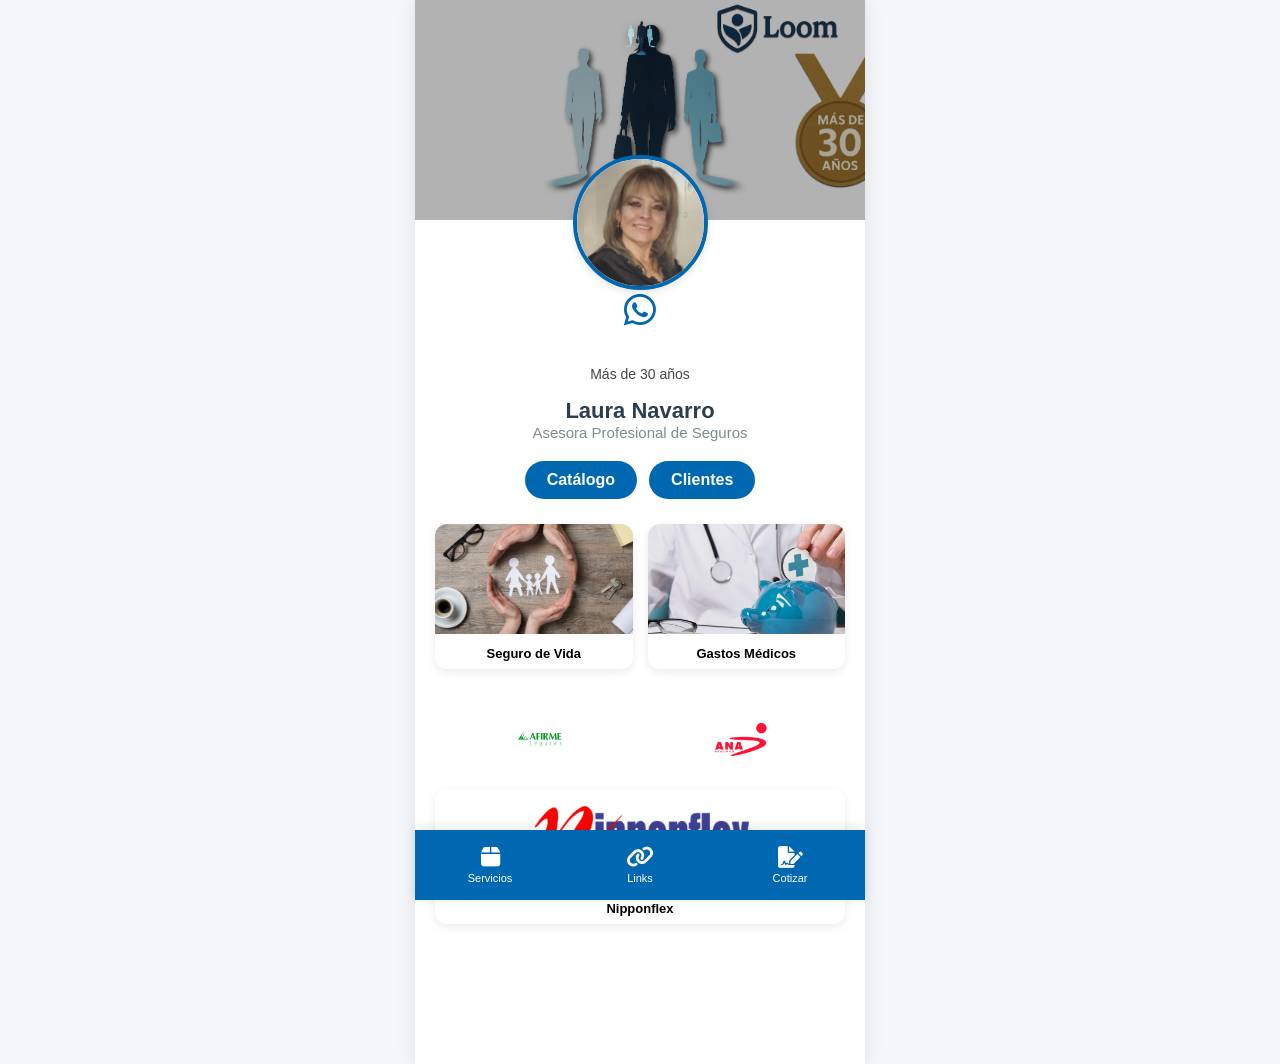
<file: INDEX.HTML>
<!DOCTYPE html>
<html lang="es">
<head>
    <meta charset="UTF-8">
    <meta name="viewport" content="width=device-width, initial-scale=1.0">
    <title>Perfil Profesional -</title>
    <link rel="stylesheet" href="https://cdnjs.cloudflare.com/ajax/libs/font-awesome/6.0.0/css/all.min.css">
    
    <style>
        /* --- RESET Y ESTILOS GLOBALES --- */
        * {
            margin: 0;
            padding: 0;
            box-sizing: border-box;
            font-family: 'Segoe UI', Tahoma, Geneva, Verdana, sans-serif;
        }

        body {
            background-color: #f5f7fa;
            display: flex;
            justify-content: center;
            min-height: 100vh;
        }

        /* --- Splash Screen --- */
        #splash {
            position: fixed;
            top: 0;
            left: 0;
            width: 100%;
            height: 100vh;
            background: white;
            display: flex;
            align-items: center;
            justify-content: center;
            z-index: 9999;
        }

        #splash img {
            width: 280px;
            animation: zoom 1.7s ease-in-out forwards;
        }

        @keyframes zoom {
            0% { transform: scale(0.4); opacity: 0; }
            50% { transform: scale(1.1); opacity: 1; }
            100% { transform: scale(1); opacity: 0; visibility: hidden; }
        }

        /* --- CONTENEDOR PRINCIPAL --- */
        .container {
            width: 100%;
            max-width: 450px;
            background-color: white;
            position: relative;
            padding-bottom: 90px;
            box-shadow: 0 0 20px rgba(0,0,0,0.1);
            display: flex;
            flex-direction: column;
            overflow-x: hidden;
        }

        /* --- CABECERA DINÁMICA CON ANIMACIÓN --- */
        .header-cover {
            height: 220px;
            background-size: cover;
            background-position: center;
            transition: background-image 1.2s ease-in-out; 
            padding: 15px;
            position: relative;
            display: flex;
            justify-content: center;
        }

        .top-logo img {
            height: 40px;
            filter: drop-shadow(0 2px 4px rgba(0,0,0,0.3));
        }

        /* --- SECCIÓN DE PERFIL --- */
        .profile-section {
            text-align: center;
            margin-top: -65px;
            padding: 0 20px;
            z-index: 2;
        }

        .profile-img-container {
            width: 135px;
            height: 135px;
            margin: 0 auto;
            border-radius: 50%;
            border: 4px solid #0067b1;
            background: white;
            overflow: hidden;
            box-shadow: 0 3px 8px rgba(0,0,0,0.1);
            display: flex;
            align-items: center;
            justify-content: center;
        }

        .profile-img-container img {
            width: 100%;
            height: 100%;
            object-fit: cover;
            object-position: top center; 
        }

        .stats-below {
            display: flex;
            justify-content: center;
            gap: 40px;
            margin: 15px 0;
        }

        .stat-box {
            font-size: 14px;
            color: #444;
            line-height: 1.3;
        }

        .name {
            font-size: 22px;
            font-weight: 700;
            color: #2c3e50;
        }

        .role {
            font-size: 15px;
            color: #7f8c8d;
            margin-bottom: 20px;
        }

        /* --- BOTONES Y REDES --- */
        .action-row {
            display: flex;
            justify-content: center;
            gap: 12px;
            margin-bottom: 25px;
        }

        .action-button {
            padding: 10px 22px;
            background-color: #0067b1;
            color: white;
            border: none;
            border-radius: 25px;
            font-weight: 600;
            cursor: pointer;
            transition: background 0.2s;
        }

        .action-button:hover {
            background-color: #1c8bd4;
        }
        
        .social-bar {
            display: flex;
            justify-content: center;
            gap: 15px;
            font-size: 36px;
            margin-bottom: 10px;
        }

        .social-bar a { color: #0067b1; text-decoration: none; transition: color 0.2s; }
        .social-bar a:hover { color: #0b80ce; }

        /* --- Sección de Aseguradoras --- */
        .aseguradoras-section {
            background-color: #ffffff;
            padding: 10px 0; 
            text-align: center;
            width: 100%;
            overflow: hidden; 
        }

        .slider-client {
            width: 90%; 
            max-width: 1200px; 
            margin: 0 auto;
            overflow: hidden;
            position: relative;
        }

        .slider {
            display: flex;
            width: max-content; 
            gap: 30px; 
            animation: scroll 20s infinite linear;
        }

        .slider img {
            width: 170px; 
            height: 80px;  
            object-fit: contain;
            flex-shrink: 0; 
            transition: filter 0.3s, transform 0.3s;
        }

        .slider img:hover {
            transform: scale(1.1);
        }

        @keyframes scroll {
            0% { transform: translateX(0); }
            100% { transform: translateX(-2940px); }
        }

        /* --- PRODUCTOS --- */
        .section-content { 
            padding: 0 20px; 
            margin-bottom: 30px; 
        }

        .grid-container {
            display: grid;
            grid-template-columns: repeat(2, 1fr);
            gap: 15px;
            margin-bottom: 20px; 
        }

        .card {
            background: white;
            border-radius: 12px;
            overflow: hidden;
            box-shadow: 0 3px 10px rgba(0,0,0,0.08);
            text-align: center;
            text-decoration: none; 
            color: inherit;
            transition: transform 0.2s;
        }

        .card:hover { transform: translateY(-3px); }

        .card img { 
            width: 100%; 
            height: 110px; 
            object-fit: cover; 
        }

        .card-mini img {
            width: 80%;
            height: 100px; 
            object-fit: contain; 
            padding: 15px; 
        }

        .card p { 
            padding: 8px; 
            font-size: 13px; 
            font-weight: 600; 
        }

        /* --- MENÚ INFERIOR --- */
        .bottom-nav {
            position: fixed;
            bottom: 0;
            width: 100%;
            max-width: 450px;
            height: 70px; 
            background-color: #0067b1;
            display: flex; 
            flex-direction: row; 
            justify-content: space-around; 
            align-items: center;
            z-index: 1000;
            box-shadow: 0 -2px 10px rgba(0,0,0,0.1);
        }

        .bottom-nav a {
            text-decoration: none;
            color: #ffffff; 
            display: flex;
            flex-direction: column; 
            align-items: center;
            flex: 1; 
        }

        .nav-item { 
            font-size: 11px; 
            text-align: center; 
            font-weight: 500;
        }

        .nav-item i { 
            font-size: 22px; 
            margin-bottom: 4px; 
        }

        .center-circle {
            width: 60px;
            height: 60px;
            background: white;
            border: 4px solid #0067b1;
            border-radius: 50%;
            margin-top: -40px;
            display: flex;
            justify-content: center;
            align-items: center;
            color: #0067b1;
            font-size: 25px;
            box-shadow: 0 4px 10px rgba(0,0,0,0.2);
        }
    </style>
</head>
<body>

    <div id="splash">
        <img src="logo.png" alt="Logo">
    </div>

    <div class="container">
        
        <header class="header-cover" id="dynamic-bg">
            <div class="top-logo">
                <img src="logo.png">
            </div>
        </header>

        <section class="profile-section">
            <div class="profile-img-container">
                <img src="perfil.jpeg" alt="">
            </div>
            <div class="social-bar">
                <a href="https://wa.me/528117991418" target="_blank">
                    <i class="fab fa-whatsapp"></i>
                </a>
            </div>
            <div class="stats-below">
                <div class="stat-box"><strong></strong><br>Más de 30 años</div>
            </div>

            <h1 class="name">Laura Navarro</h1>
            <p class="role">Asesora Profesional de Seguros</p>

            <div class="action-row">
                <a href="productos.html" class="action-button" style="text-decoration: none; text-align: center;">Catálogo</a>
                <a href="clientes.html" class="action-button" style="text-decoration: none; text-align: center;">Clientes</a>
            </div>
        </section>
    
        <main class="section-content">
            <div class="grid-container">
                <div class="card"><img src="seguro de vida.webp"><p>Seguro de Vida</p></div>
                <div class="card"><img src="gastos medicos.jpg"><p>Gastos Médicos</p></div>
            </div>
            
            <div class="aseguradoras-section">
                <div class="slider-client">
                    <div class="slider">
                        <img src="AFIRME.png" alt="Afirme">
                        <img src="ANA_SEGUROS.png" alt="ANA Seguros">
                        <img src="AXA_SEGUROS.png" alt="AXA">
                        <img src="ASSIT_CARD.png" alt="Assist Card">
                        <img src="BX+.png" alt="BX+">
                        <img src="SEGUROS_BANORTE.png" alt="Seguros Banorte">
                        <img src="CHUBB.png" alt="Chubb">
                        <img src="GNP.png" alt="GNP Seguros">
                        <img src="MAPFRE.png" alt="Mapfre">
                        <img src="METLIFE.png" alt="Metlife">
                        <img src="QUALITAS.png" alt="Quálitas">
                        <img src="SEGUROS_MONTERREY.png" alt="Seguros Monterrey">
                        <img src="SURA.png" alt="Sura">
                        <img src="ZURICH.png" alt="Zurich">
                        <img src="AFIRME.png" alt="Afirme">
                        <img src="ANA_SEGUROS.png" alt="ANA Seguros">
                        <img src="AXA_SEGUROS.png" alt="AXA">
                        <img src="ASSIT_CARD.png" alt="Assist Card">
                        <img src="BX+.png" alt="BX+">
                        <img src="SEGUROS_BANORTE.png" alt="Seguros Banorte">
                        <img src="CHUBB.png" alt="Chubb">
                        <img src="GNP.png" alt="GNP Seguros">
                        <img src="MAPFRE.png" alt="Mapfre">
                        <img src="METLIFE.png" alt="Metlife">
                        <img src="QUALITAS.png" alt="Quálitas">
                        <img src="SEGUROS_MONTERREY.png" alt="Seguros Monterrey">
                        <img src="SURA.png" alt="Sura">
                        <img src="ZURICH.png" alt="Zurich">
                    </div>
                </div>
            </div>
            <div class="grid-container">
                <a href="https://www.nipponflex.com" target="_blank" class="card card-mini" style="grid-column: span 2;">
                    <img src="nipponflex logo.png" alt="Nipponflex">
                    <p>Nipponflex</p>
                </a>
            </div>
        </main>

        <div class="bottom-nav">
            <a href="productos.html">
                <div class="nav-item">
                    <i class="fas fa-box"></i> <p>Servicios</p>
                </div>
            </a>
            <a href="links.html">
                <div class="nav-item">
                    <i class="fas fa-link"></i>
                    <p>Links</p>
                </div>
            </a>
            <!-- Botón cambiado -->
            <a href="cotizar.html">
                <div class="nav-item">
                    <i class="fas fa-file-signature"></i>
                    <p>Cotizar</p>
                </div>
            </a>
        </div>
    </div>

    <script>
        setTimeout(() => {
            document.getElementById('splash').style.display = 'none';
        }, 1800);

        const imagenes = [
            'https://images.unsplash.com/photo-1556761175-b413da4baf72?q=80&w=800',
            'FONDO PAGINA LOOM.png',
            'https://images.unsplash.com/photo-1521737604893-d14cc237f11d?q=80&w=800'
        ];
        
        let index = 0;
        const bg = document.getElementById('dynamic-bg');

        function rotateBackground() {
            index = (index + 1) % imagenes.length;
            bg.style.backgroundImage = `linear-gradient(rgba(0,0,0,0.3), rgba(0,0,0,0.3)), url('${imagenes[index]}')`;
        }

        rotateBackground();
        setInterval(rotateBackground, 3000); 
    </script>
</body>
</html>
</file>
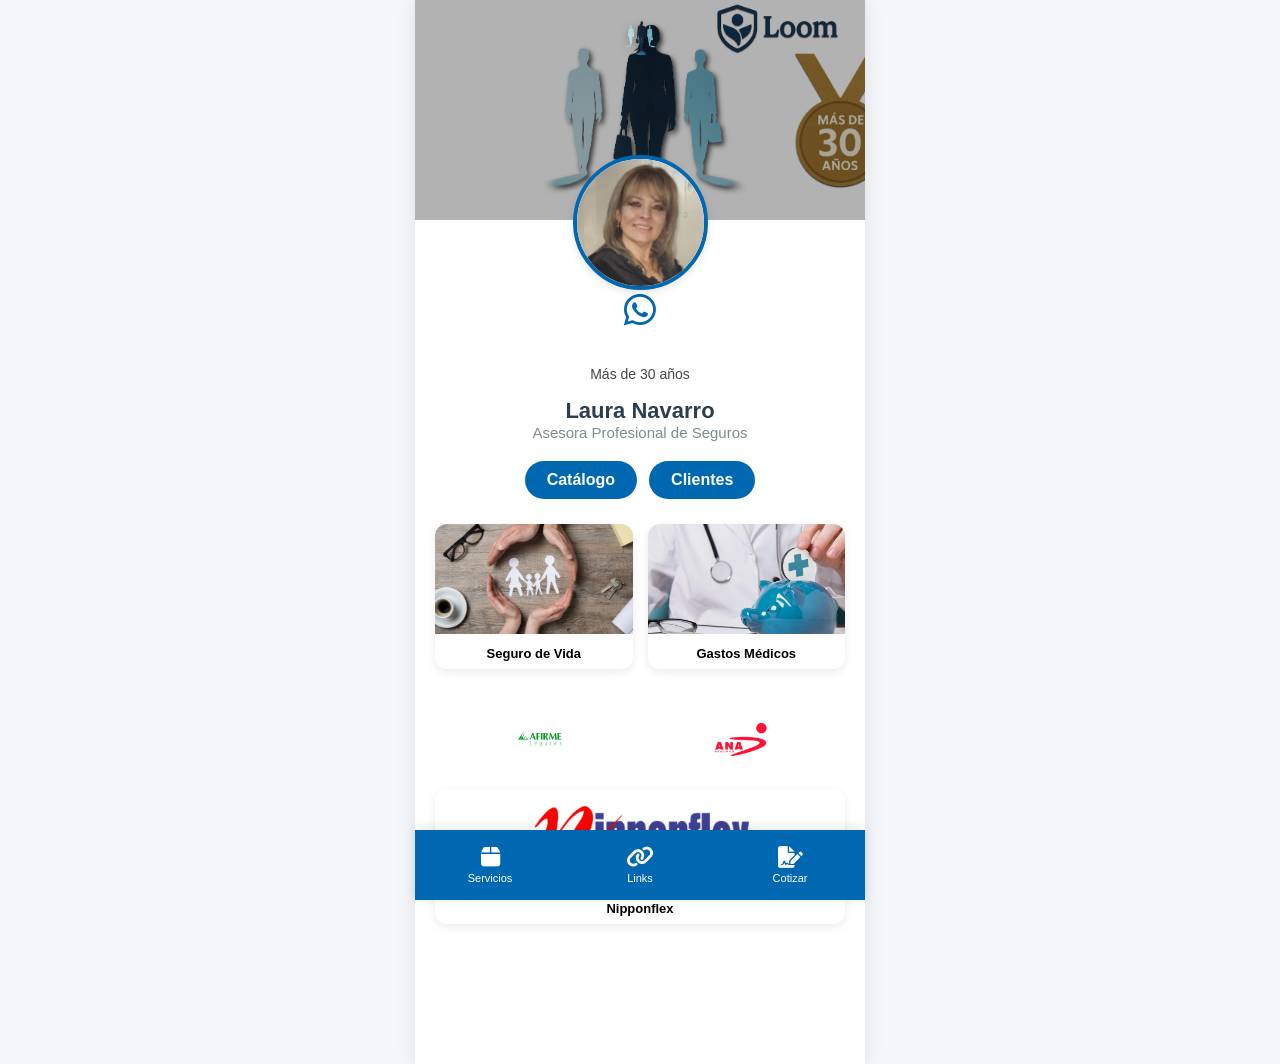
<file: index.html>
<!DOCTYPE html>
<html lang="es">
<head>
    <meta charset="UTF-8">
    <meta name="viewport" content="width=device-width, initial-scale=1.0">
    <title>Perfil Profesional -</title>
    <link rel="stylesheet" href="https://cdnjs.cloudflare.com/ajax/libs/font-awesome/6.0.0/css/all.min.css">
    
    <style>
        /* --- RESET Y ESTILOS GLOBALES --- */
        * {
            margin: 0;
            padding: 0;
            box-sizing: border-box;
            font-family: 'Segoe UI', Tahoma, Geneva, Verdana, sans-serif;
        }

        body {
            background-color: #f5f7fa;
            display: flex;
            justify-content: center;
            min-height: 100vh;
        }

        /* --- Splash Screen --- */
        #splash {
            position: fixed;
            top: 0;
            left: 0;
            width: 100%;
            height: 100vh;
            background: white;
            display: flex;
            align-items: center;
            justify-content: center;
            z-index: 9999;
        }

        #splash img {
            width: 280px;
            animation: zoom 1.7s ease-in-out forwards;
        }

        @keyframes zoom {
            0% { transform: scale(0.4); opacity: 0; }
            50% { transform: scale(1.1); opacity: 1; }
            100% { transform: scale(1); opacity: 0; visibility: hidden; }
        }

        /* --- CONTENEDOR PRINCIPAL --- */
        .container {
            width: 100%;
            max-width: 450px;
            background-color: white;
            position: relative;
            padding-bottom: 90px;
            box-shadow: 0 0 20px rgba(0,0,0,0.1);
            display: flex;
            flex-direction: column;
            overflow-x: hidden;
        }

        /* --- CABECERA DINÁMICA CON ANIMACIÓN --- */
        .header-cover {
            height: 220px;
            background-size: cover;
            background-position: center;
            transition: background-image 1.2s ease-in-out; 
            padding: 15px;
            position: relative;
            display: flex;
            justify-content: center;
        }

        .top-logo img {
            height: 40px;
            filter: drop-shadow(0 2px 4px rgba(0,0,0,0.3));
        }

        /* --- SECCIÓN DE PERFIL --- */
        .profile-section {
            text-align: center;
            margin-top: -65px;
            padding: 0 20px;
            z-index: 2;
        }

        .profile-img-container {
            width: 135px;
            height: 135px;
            margin: 0 auto;
            border-radius: 50%;
            border: 4px solid #0067b1;
            background: white;
            overflow: hidden;
            box-shadow: 0 3px 8px rgba(0,0,0,0.1);
            display: flex;
            align-items: center;
            justify-content: center;
        }

        .profile-img-container img {
            width: 100%;
            height: 100%;
            object-fit: cover;
            object-position: top center; 
        }

        .stats-below {
            display: flex;
            justify-content: center;
            gap: 40px;
            margin: 15px 0;
        }

        .stat-box {
            font-size: 14px;
            color: #444;
            line-height: 1.3;
        }

        .name {
            font-size: 22px;
            font-weight: 700;
            color: #2c3e50;
        }

        .role {
            font-size: 15px;
            color: #7f8c8d;
            margin-bottom: 20px;
        }

        /* --- BOTONES Y REDES --- */
        .action-row {
            display: flex;
            justify-content: center;
            gap: 12px;
            margin-bottom: 25px;
        }

        .action-button {
            padding: 10px 22px;
            background-color: #0067b1;
            color: white;
            border: none;
            border-radius: 25px;
            font-weight: 600;
            cursor: pointer;
            transition: background 0.2s;
        }

        .action-button:hover {
            background-color: #1c8bd4;
        }
        
        .social-bar {
            display: flex;
            justify-content: center;
            gap: 15px;
            font-size: 36px;
            margin-bottom: 10px;
        }

        .social-bar a { color: #0067b1; text-decoration: none; transition: color 0.2s; }
        .social-bar a:hover { color: #0b80ce; }

        /* --- Sección de Aseguradoras --- */
        .aseguradoras-section {
            background-color: #ffffff;
            padding: 10px 0; 
            text-align: center;
            width: 100%;
            overflow: hidden; 
        }

        .slider-client {
            width: 90%; 
            max-width: 1200px; 
            margin: 0 auto;
            overflow: hidden;
            position: relative;
        }

        .slider {
            display: flex;
            width: max-content; 
            gap: 30px; 
            animation: scroll 20s infinite linear;
        }

        .slider img {
            width: 170px; 
            height: 80px;  
            object-fit: contain;
            flex-shrink: 0; 
            transition: filter 0.3s, transform 0.3s;
        }

        .slider img:hover {
            transform: scale(1.1);
        }

        @keyframes scroll {
            0% { transform: translateX(0); }
            100% { transform: translateX(-2940px); }
        }

        /* --- PRODUCTOS --- */
        .section-content { 
            padding: 0 20px; 
            margin-bottom: 30px; 
        }

        .grid-container {
            display: grid;
            grid-template-columns: repeat(2, 1fr);
            gap: 15px;
            margin-bottom: 20px; 
        }

        .card {
            background: white;
            border-radius: 12px;
            overflow: hidden;
            box-shadow: 0 3px 10px rgba(0,0,0,0.08);
            text-align: center;
            text-decoration: none; 
            color: inherit;
            transition: transform 0.2s;
        }

        .card:hover { transform: translateY(-3px); }

        .card img { 
            width: 100%; 
            height: 110px; 
            object-fit: cover; 
        }

        .card-mini img {
            width: 80%;
            height: 100px; 
            object-fit: contain; 
            padding: 15px; 
        }

        .card p { 
            padding: 8px; 
            font-size: 13px; 
            font-weight: 600; 
        }

        /* --- MENÚ INFERIOR --- */
        .bottom-nav {
            position: fixed;
            bottom: 0;
            width: 100%;
            max-width: 450px;
            height: 70px; 
            background-color: #0067b1;
            display: flex; 
            flex-direction: row; 
            justify-content: space-around; 
            align-items: center;
            z-index: 1000;
            box-shadow: 0 -2px 10px rgba(0,0,0,0.1);
        }

        .bottom-nav a {
            text-decoration: none;
            color: #ffffff; 
            display: flex;
            flex-direction: column; 
            align-items: center;
            flex: 1; 
        }

        .nav-item { 
            font-size: 11px; 
            text-align: center; 
            font-weight: 500;
        }

        .nav-item i { 
            font-size: 22px; 
            margin-bottom: 4px; 
        }

        .center-circle {
            width: 60px;
            height: 60px;
            background: white;
            border: 4px solid #0067b1;
            border-radius: 50%;
            margin-top: -40px;
            display: flex;
            justify-content: center;
            align-items: center;
            color: #0067b1;
            font-size: 25px;
            box-shadow: 0 4px 10px rgba(0,0,0,0.2);
        }
    </style>
</head>
<body>

    <div id="splash">
        <img src="logo.png" alt="Logo">
    </div>

    <div class="container">
        
        <header class="header-cover" id="dynamic-bg">
            <div class="top-logo">
                <img src="logo.png">
            </div>
        </header>

        <section class="profile-section">
            <div class="profile-img-container">
                <img src="perfil.jpeg" alt="">
            </div>
            <div class="social-bar">
                <a href="https://wa.me/528117991418" target="_blank">
                    <i class="fab fa-whatsapp"></i>
                </a>
            </div>
            <div class="stats-below">
                <div class="stat-box"><strong></strong><br>Más de 30 años</div>
            </div>

            <h1 class="name">Laura Navarro</h1>
            <p class="role">Asesora Profesional de Seguros</p>

            <div class="action-row">
                <a href="productos.html" class="action-button" style="text-decoration: none; text-align: center;">Catálogo</a>
                <a href="clientes.html" class="action-button" style="text-decoration: none; text-align: center;">Clientes</a>
            </div>
        </section>
    
        <main class="section-content">
            <div class="grid-container">
                <div class="card"><img src="seguro de vida.webp"><p>Seguro de Vida</p></div>
                <div class="card"><img src="gastos medicos.jpg"><p>Gastos Médicos</p></div>
            </div>
            
            <div class="aseguradoras-section">
                <div class="slider-client">
                    <div class="slider">
                        <img src="AFIRME.png" alt="Afirme">
                        <img src="ANA_SEGUROS.png" alt="ANA Seguros">
                        <img src="AXA_SEGUROS.png" alt="AXA">
                        <img src="ASSIT_CARD.png" alt="Assist Card">
                        <img src="BX+.png" alt="BX+">
                        <img src="SEGUROS_BANORTE.png" alt="Seguros Banorte">
                        <img src="CHUBB.png" alt="Chubb">
                        <img src="GNP.png" alt="GNP Seguros">
                        <img src="MAPFRE.png" alt="Mapfre">
                        <img src="METLIFE.png" alt="Metlife">
                        <img src="QUALITAS.png" alt="Quálitas">
                        <img src="SEGUROS_MONTERREY.png" alt="Seguros Monterrey">
                        <img src="SURA.png" alt="Sura">
                        <img src="ZURICH.png" alt="Zurich">
                        <img src="AFIRME.png" alt="Afirme">
                        <img src="ANA_SEGUROS.png" alt="ANA Seguros">
                        <img src="AXA_SEGUROS.png" alt="AXA">
                        <img src="ASSIT_CARD.png" alt="Assist Card">
                        <img src="BX+.png" alt="BX+">
                        <img src="SEGUROS_BANORTE.png" alt="Seguros Banorte">
                        <img src="CHUBB.png" alt="Chubb">
                        <img src="GNP.png" alt="GNP Seguros">
                        <img src="MAPFRE.png" alt="Mapfre">
                        <img src="METLIFE.png" alt="Metlife">
                        <img src="QUALITAS.png" alt="Quálitas">
                        <img src="SEGUROS_MONTERREY.png" alt="Seguros Monterrey">
                        <img src="SURA.png" alt="Sura">
                        <img src="ZURICH.png" alt="Zurich">
                    </div>
                </div>
            </div>
            <div class="grid-container">
                <a href="https://www.nipponflex.com" target="_blank" class="card card-mini" style="grid-column: span 2;">
                    <img src="nipponflex logo.png" alt="Nipponflex">
                    <p>Nipponflex</p>
                </a>
            </div>
        </main>

        <div class="bottom-nav">
            <a href="productos.html">
                <div class="nav-item">
                    <i class="fas fa-box"></i> <p>Servicios</p>
                </div>
            </a>
            <a href="links.html">
                <div class="nav-item">
                    <i class="fas fa-link"></i>
                    <p>Links</p>
                </div>
            </a>
            <!-- Botón cambiado -->
            <a href="cotizar.html">
                <div class="nav-item">
                    <i class="fas fa-file-signature"></i>
                    <p>Cotizar</p>
                </div>
            </a>
        </div>
    </div>

    <script>
        setTimeout(() => {
            document.getElementById('splash').style.display = 'none';
        }, 1800);

        const imagenes = [
            'https://images.unsplash.com/photo-1556761175-b413da4baf72?q=80&w=800',
            'FONDO PAGINA LOOM.png',
            'https://images.unsplash.com/photo-1521737604893-d14cc237f11d?q=80&w=800'
        ];
        
        let index = 0;
        const bg = document.getElementById('dynamic-bg');

        function rotateBackground() {
            index = (index + 1) % imagenes.length;
            bg.style.backgroundImage = `linear-gradient(rgba(0,0,0,0.3), rgba(0,0,0,0.3)), url('${imagenes[index]}')`;
        }

        rotateBackground();
        setInterval(rotateBackground, 3000); 
    </script>
</body>
</html>
</file>
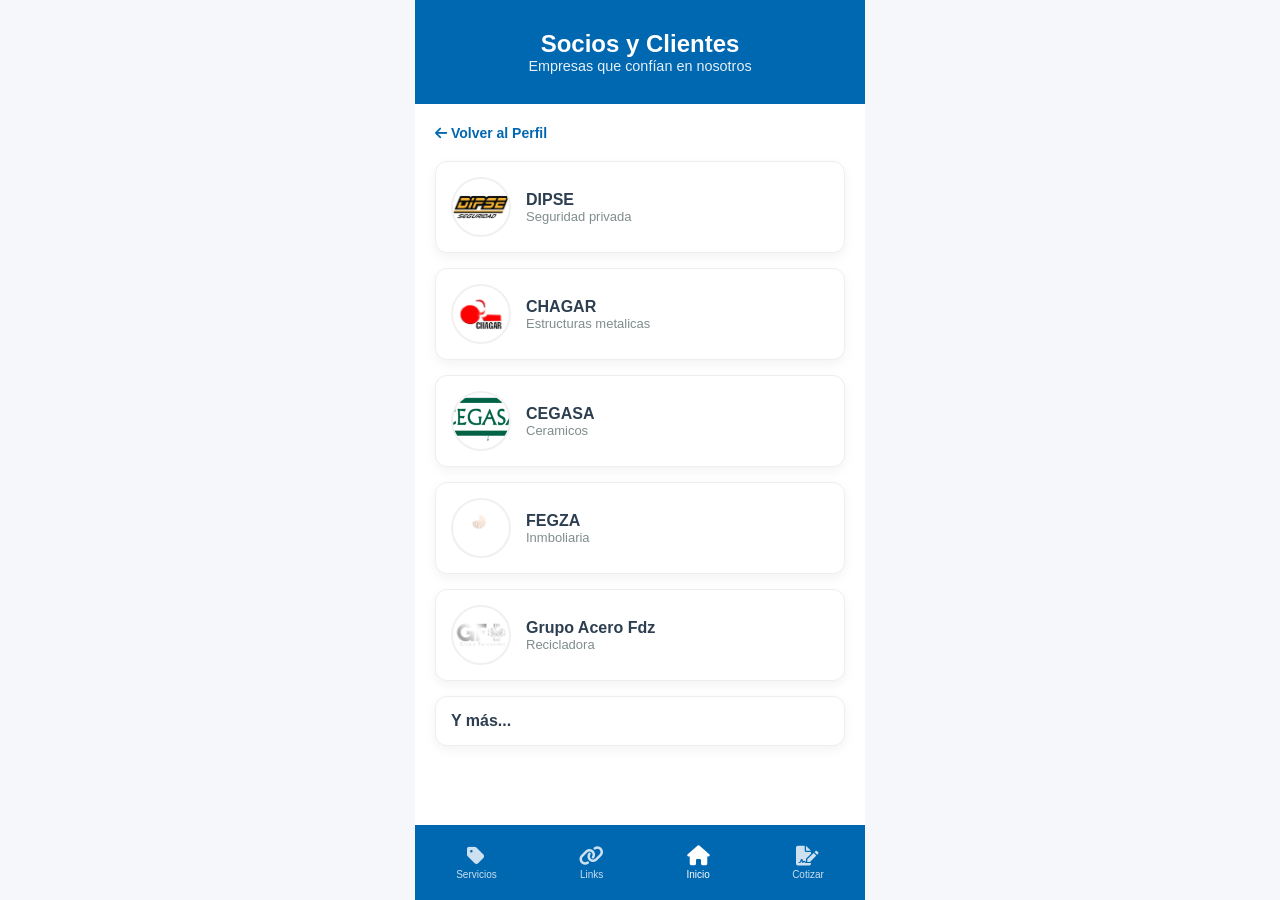
<file: clientes.html>
<!DOCTYPE html>
<html lang="es">
<head>
    <meta charset="UTF-8">
    <meta name="viewport" content="width=device-width, initial-scale=1.0">
    <title>Clientes</title>
    <link rel="stylesheet" href="https://cdnjs.cloudflare.com/ajax/libs/font-awesome/6.0.0/css/all.min.css">
    <style>
        * { margin: 0; padding: 0; box-sizing: border-box; font-family: 'Segoe UI', sans-serif; }
        body { background-color: #f5f7fa; display: flex; justify-content: center; }
        
        .container { 
            width: 100%; 
            max-width: 450px; 
            background-color: white; 
            min-height: 100vh; 
            padding-bottom: 90px; 
            position: relative;
        }

        .header-blue { 
            background: #0067b1; 
            color: white; 
            padding: 30px 20px; 
            text-align: center; 
        }

        .section-content { padding: 20px; }
        
        .back-btn { 
            display: inline-block; 
            margin-bottom: 20px; 
            color: #0067b1; 
            text-decoration: none; 
            font-weight: bold; 
            font-size: 14px;
        }

        .client-card {
            display: flex;
            align-items: center;
            background: white;
            padding: 15px;
            margin-bottom: 15px;
            border-radius: 12px;
            box-shadow: 0 4px 12px rgba(0,0,0,0.05);
            border: 1px solid #eee;
        }

        .client-logo {
            width: 60px;
            height: 60px;
            border-radius: 50%;
            object-fit: cover;
            margin-right: 15px;
            border: 2px solid #f0f0f0;
        }

        .client-info h4 { color: #2c3e50; font-size: 16px; }
        .client-info p { color: #7f8c8d; font-size: 13px; }

        .bottom-nav { 
            position: fixed; 
            bottom: 0; 
            width: 100%; 
            max-width: 450px; 
            height: 75px; 
            background-color: #0067b1; 
            display: flex; 
            justify-content: space-around; 
            align-items: center; 
            color: white; 
        }
        
        .nav-item { font-size: 10px; text-align: center; color: white; text-decoration: none; opacity: 0.8; }
        .nav-item i { font-size: 20px; margin-bottom: 3px; }
        .nav-item:hover { opacity: 1; }
    </style>
</head>
<body>
    <div class="container">
        <header class="header-blue">
            <h2>Socios y Clientes</h2>
            <p style="font-size: 0.9rem; opacity: 0.9;">Empresas que confían en nosotros</p>
        </header>

        <main class="section-content">
            <a href="index.html" class="back-btn"><i class="fas fa-arrow-left"></i> Volver al Perfil</a>

            <div class="client-card">
                <img src="DIPSE.png" class="client-logo">
                <div class="client-info">
                    <h4>DIPSE</h4>
                    <p>Seguridad privada</p>
                </div>
            </div>

            <div class="client-card">
                <img src="CHAGAR.png" class="client-logo">
                <div class="client-info">
                    <h4>CHAGAR</h4>
                    <p>Estructuras metalicas</p>
                </div>
            </div>

            <div class="client-card">
                <img src="Cegasa.png" class="client-logo">
                <div class="client-info">
                    <h4>CEGASA</h4>
                    <p>Ceramicos</p>
                </div>
            </div>

            <div class="client-card">
                <img src="FEGZA.png" class="client-logo">
                <div class="client-info">
                    <h4>FEGZA</h4>
                    <p>Inmboliaria</p>
                </div>
            </div>

            <div class="client-card">
                <img src="Grupo_Fernandez.png" class="client-logo">
                <div class="client-info">
                    <h4>Grupo Acero Fdz</h4>
                    <p>Recicladora</p>
                </div>
            </div>
            <div class="client-card">
                <div class="client-info">
                    <h4>Y más...</h4>
                </div>
            </div>
        </main>

        <nav class="bottom-nav">
            <a href="productos.html" class="nav-item"><i class="fas fa-tag"></i><br>Servicios</a>
            <a href="links.html" class="nav-item"><i class="fas fa-link"></i><br>Links</a>
            <a href="index.html" class="nav-item" style="opacity: 1;"><i class="fas fa-home"></i><br>Inicio</a>
            <!-- Botón cambiado -->
            <a href="cotizar.html" class="nav-item"><i class="fas fa-file-signature"></i><br>Cotizar</a>
        </nav>
    </div>
</body>
</html>
</file>
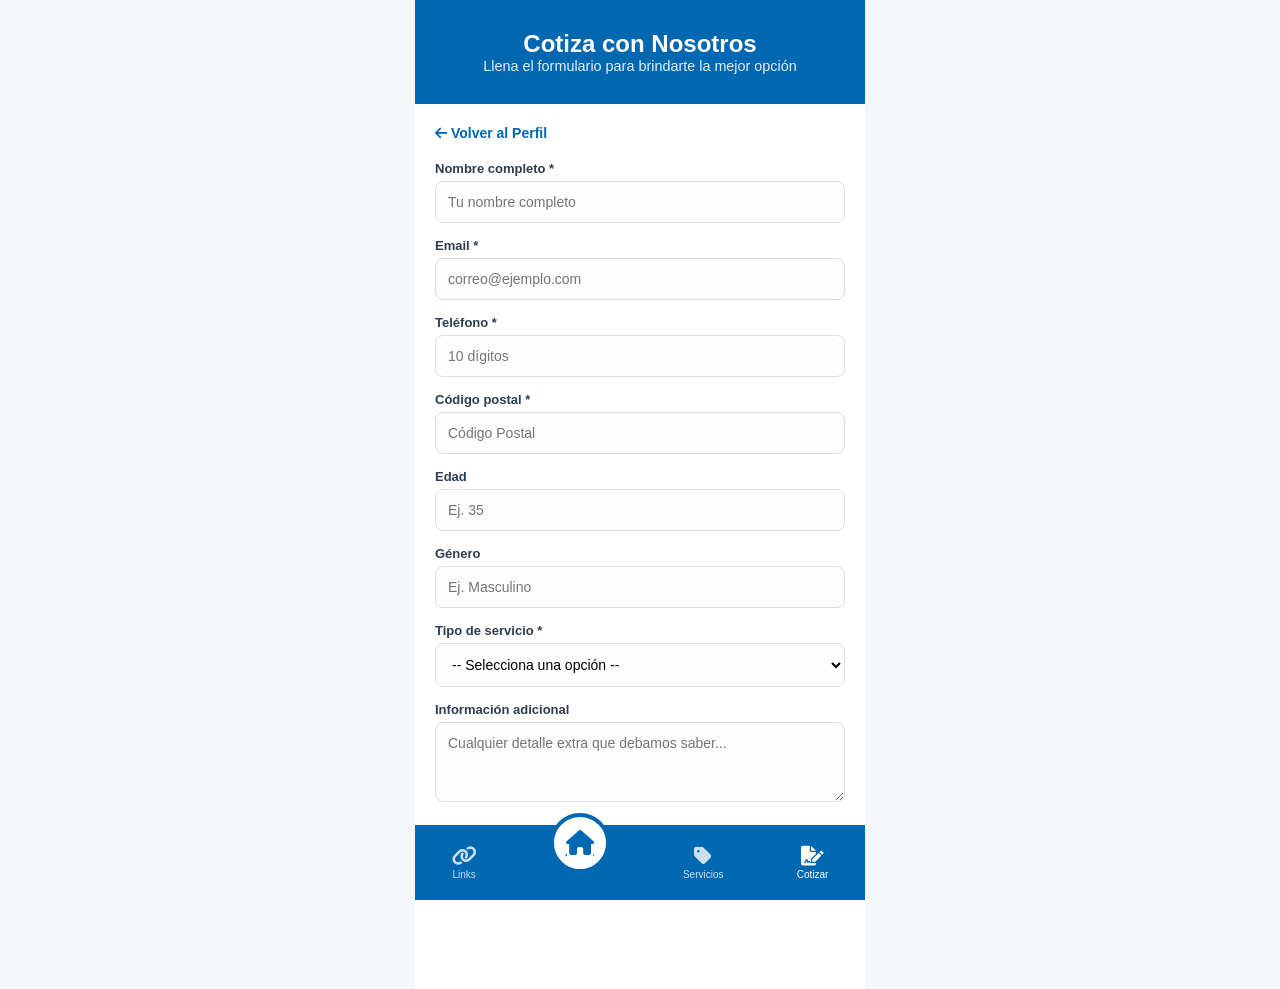
<file: cotizar.html>
<!DOCTYPE html>
<html lang="es">
<head>
    <meta charset="UTF-8">
    <meta name="viewport" content="width=device-width, initial-scale=1.0">
    <title>Cotizar</title>
    <link rel="stylesheet" href="https://cdnjs.cloudflare.com/ajax/libs/font-awesome/6.0.0/css/all.min.css">
    <style>
        * { margin: 0; padding: 0; box-sizing: border-box; font-family: 'Segoe UI', sans-serif; }
        body { background-color: #f5f7fa; display: flex; justify-content: center; }
        .container { width: 100%; max-width: 450px; background-color: white; min-height: 100vh; padding-bottom: 90px; position: relative;}
        .header-blue { background: #0067b1; color: white; padding: 30px 20px; text-align: center; }
        .section-content { padding: 20px; }
        .back-btn { display: inline-block; margin-bottom: 20px; color: #0067b1; text-decoration: none; font-weight: bold; font-size: 14px; }
        
        /* Alerta de Éxito */
        .alert-success {
            display: none;
            background-color: #d4edda;
            color: #155724;
            padding: 15px;
            border-radius: 8px;
            margin-bottom: 20px;
            text-align: center;
            font-weight: 600;
            font-size: 14px;
            border: 1px solid #c3e6cb;
        }

        /* Estilos del Formulario */
        .form-group { margin-bottom: 15px; }
        .form-group label { display: block; font-size: 13px; font-weight: 600; color: #2c3e50; margin-bottom: 5px; }
        .form-group input, .form-group select, .form-group textarea { 
            width: 100%; padding: 12px; border: 1px solid #ddd; border-radius: 8px; font-size: 14px; background: #fdfdfd;
        }
        .form-group textarea { resize: vertical; min-height: 80px; }
        .submit-btn { 
            width: 100%; padding: 15px; background-color: #0067b1; color: white; border: none; border-radius: 25px; 
            font-weight: bold; font-size: 16px; cursor: pointer; margin-top: 10px; transition: background 0.2s;
        }
        .submit-btn:hover { background-color: #1c8bd4; }
        .submit-btn:disabled { background-color: #7ab2d6; cursor: not-allowed; }

        /* Contenedores dinámicos ocultos por defecto */
        .dynamic-fields { display: none; background: #f5f7fa; padding: 15px; border-radius: 8px; margin-bottom: 15px; border: 1px dashed #0067b1; }

        /* Barra de navegación inferior */
        .bottom-nav { position: fixed; bottom: 0; width: 100%; max-width: 450px; height: 75px; background-color: #0067b1; display: flex; justify-content: space-around; align-items: center; color: white; z-index: 1000;}
        .nav-item { font-size: 10px; text-align: center; color: white; text-decoration: none; opacity: 0.8; }
        .nav-item i { font-size: 20px; margin-bottom: 3px; }
        .nav-item:hover { opacity: 1; }
        .center-circle { width: 60px; height: 60px; background: white; border: 4px solid #0067b1; border-radius: 50%; margin-top: -40px; display: flex; justify-content: center; align-items: center; color: #0067b1; font-size: 25px; }
    </style>
</head>
<body>
    <div class="container">
        <header class="header-blue">
            <h2>Cotiza con Nosotros</h2>
            <p style="font-size: 0.9rem; opacity: 0.9;">Llena el formulario para brindarte la mejor opción</p>
        </header>

        <main class="section-content">
            <a href="index.html" class="back-btn"><i class="fas fa-arrow-left"></i> Volver al Perfil</a>

            <!-- Cuadro de mensaje exitoso (Oculto por defecto) -->
            <div id="alertaExito" class="alert-success">
                <i class="fas fa-check-circle"></i> ¡Mensaje enviado con éxito! En breve te contactaremos.
            </div>

            <!-- Formulario con ID para controlarlo desde JavaScript -->
            <form id="cotizacionForm">
                
                <input type="hidden" name="_captcha" value="false">

                <!-- FORMULARIO BASE -->
                <div class="form-group">
                    <label>Nombre completo *</label>
                    <input type="text" name="Nombre" placeholder="Tu nombre completo" required>
                </div>
                <div class="form-group">
                    <label>Email *</label>
                    <input type="email" name="Correo" placeholder="correo@ejemplo.com" required>
                </div>
                <div class="form-group">
                    <label>Teléfono *</label>
                    <input type="tel" name="Telefono" pattern="[0-9]{10}" placeholder="10 dígitos" required>
                </div>
                <div class="form-group">
                    <label>Código postal *</label>
                    <input type="text" name="Codigo_Postal" placeholder="Código Postal" required>
                </div>
                <div class="form-group">
                    <label>Edad</label>
                    <input type="number" name="Edad" placeholder="Ej. 35">
                </div>
                <div class="form-group">
                    <label>Género</label>
                    <input type="text" name="Genero" placeholder="Ej. Masculino">
                </div>

                <!-- TIPO DE SERVICIO (DESPLEGABLE) -->
                <div class="form-group">
                    <label>Tipo de servicio *</label>
                    <select id="tipoServicio" name="Servicio_Deseado" onchange="mostrarCamposDinamicos()" required>
                        <option value="">-- Selecciona una opción --</option>
                        <option value="auto">Seguro de auto, camión o tracto camión</option>
                        <option value="vida">Gastos Médicos, Seguro de vida</option>
                        <option value="vivienda">Seguro de vivienda</option>
                        <option value="empresarial">Empresarial</option>
                    </select>
                </div>

                <!-- CAMPOS DINÁMICOS: AUTO -->
                <div id="camposAuto" class="dynamic-fields">
                    <div class="form-group"><label>Marca</label><input type="text" name="Auto_Marca"></div>
                    <div class="form-group"><label>Modelo</label><input type="text" name="Auto_Modelo"></div>
                    <div class="form-group"><label>Versión</label><input type="text" name="Auto_Version"></div>
                    <div class="form-group">
                        <label>Tipo de tracto</label>
                        <select name="Auto_Tipo_Tracto"><option>SI</option><option>NO</option><option>NO APLICA</option></select>
                    </div>
                    <div class="form-group">
                        <label>¿Tiene adaptación?</label>
                        <select name="Auto_Adaptacion"><option>SI</option><option>NO</option><option>NO APLICA</option></select>
                    </div>
                    <div class="form-group">
                        <label>Tipo de carga</label>
                        <select name="Auto_Carga"><option>A</option><option>B</option><option>C</option><option>No aplica</option></select>
                    </div>
                </div>

                <!-- CAMPOS DINÁMICOS: VIDA / GASTOS MÉDICOS -->
                <div id="camposVida" class="dynamic-fields">
                    <div class="form-group">
                        <label>Fecha de nacimiento</label>
                        <input type="date" name="Vida_Fecha_Nacimiento">
                    </div>
                </div>

                <!-- CAMPOS DINÁMICOS: VIVIENDA -->
                <div id="camposVivienda" class="dynamic-fields">
                    <div class="form-group"><label>Ubicación</label><input type="text" name="Vivienda_Ubicacion"></div>
                    <div class="form-group"><label>Valor aproximado</label><input type="text" name="Vivienda_Valor" placeholder="$"></div>
                </div>

                <!-- CAMPOS DINÁMICOS: EMPRESARIAL -->
                <div id="camposEmpresarial" class="dynamic-fields">
                    <div class="form-group"><label>Giro de la empresa</label><input type="text" name="Empresa_Giro"></div>
                    <div class="form-group"><label>Niveles de construcción</label><input type="number" name="Empresa_Niveles"></div>
                    <div class="form-group"><label>Materiales de construcción</label><input type="text" name="Empresa_Materiales"></div>
                    <div class="form-group"><label>Contenidos</label><input type="text" name="Empresa_Contenidos"></div>
                    <div class="form-group"><label>Descripción de contenidos</label><textarea name="Empresa_Descripcion_Contenidos" placeholder="Describe los contenidos..."></textarea></div>
                </div>

                <!-- INFO ADICIONAL -->
                <div class="form-group">
                    <label>Información adicional</label>
                    <textarea name="Informacion_Adicional" placeholder="Cualquier detalle extra que debamos saber..."></textarea>
                </div>

                <button type="submit" id="btnEnviar" class="submit-btn">Solicitar Cotización</button>
            </form>
        </main>

        <nav class="bottom-nav">
            <a href="links.html" class="nav-item"><i class="fas fa-link"></i><br>Links</a>
            <a href="index.html" class="center-circle"><i class="fas fa-home"></i></a>
            <a href="productos.html" class="nav-item"><i class="fas fa-tag"></i><br>Servicios</a>
            <a href="cotizar.html" class="nav-item" style="opacity: 1;"><i class="fas fa-file-signature"></i><br>Cotizar</a>
        </nav>
    </div>

    <script>
        // Función para mostrar/ocultar campos dependiendo del tipo de seguro
        function mostrarCamposDinamicos() {
            const secciones = ['camposAuto', 'camposVida', 'camposVivienda', 'camposEmpresarial'];
            secciones.forEach(id => {
                const seccion = document.getElementById(id);
                seccion.style.display = 'none';
                const inputs = seccion.querySelectorAll('input, select, textarea');
                inputs.forEach(input => input.disabled = true);
            });
            
            const seleccion = document.getElementById('tipoServicio').value;
            let idMostrar = '';
            if (seleccion === 'auto') idMostrar = 'camposAuto';
            else if (seleccion === 'vida') idMostrar = 'camposVida';
            else if (seleccion === 'vivienda') idMostrar = 'camposVivienda';
            else if (seleccion === 'empresarial') idMostrar = 'camposEmpresarial';

            if (idMostrar) {
                const seccionMostrar = document.getElementById(idMostrar);
                seccionMostrar.style.display = 'block';
                const inputsHabilitar = seccionMostrar.querySelectorAll('input, select, textarea');
                inputsHabilitar.forEach(input => input.disabled = false);
            }
        }

        // Función para enviar el formulario sin recargar la página
        document.getElementById('cotizacionForm').addEventListener('submit', function(e) {
            e.preventDefault(); // Detiene la redirección automática

            const form = e.target;
            const btnEnviar = document.getElementById('btnEnviar');
            const alertaExito = document.getElementById('alertaExito');
            const formData = new FormData(form);

            // Cambiar estado del botón mientras se envía
            btnEnviar.textContent = 'Enviando...';
            btnEnviar.disabled = true;

            // Enviar datos usando Fetch a la API de FormSubmit
            fetch('https://formsubmit.co/ajax/lauranavarro14@hotmail.com', {
                method: 'POST',
                body: formData
            })
            .then(response => response.json())
            .then(data => {
                // Mostrar alerta verde
                alertaExito.style.display = 'block';
                
                // Limpiar el formulario y resetear campos dinámicos
                form.reset();
                mostrarCamposDinamicos();
                
                // Restaurar el botón original
                btnEnviar.textContent = 'Solicitar Cotización';
                btnEnviar.disabled = false;

                // Ocultar el mensaje de éxito después de 6 segundos
                setTimeout(() => {
                    alertaExito.style.display = 'none';
                }, 6000);
            })
            .catch(error => {
                console.error('Error:', error);
                alert('Hubo un error al enviar tu cotización. Por favor, intenta nuevamente.');
                btnEnviar.textContent = 'Solicitar Cotización';
                btnEnviar.disabled = false;
            });
        });
    </script>
</body>
</html>
</file>
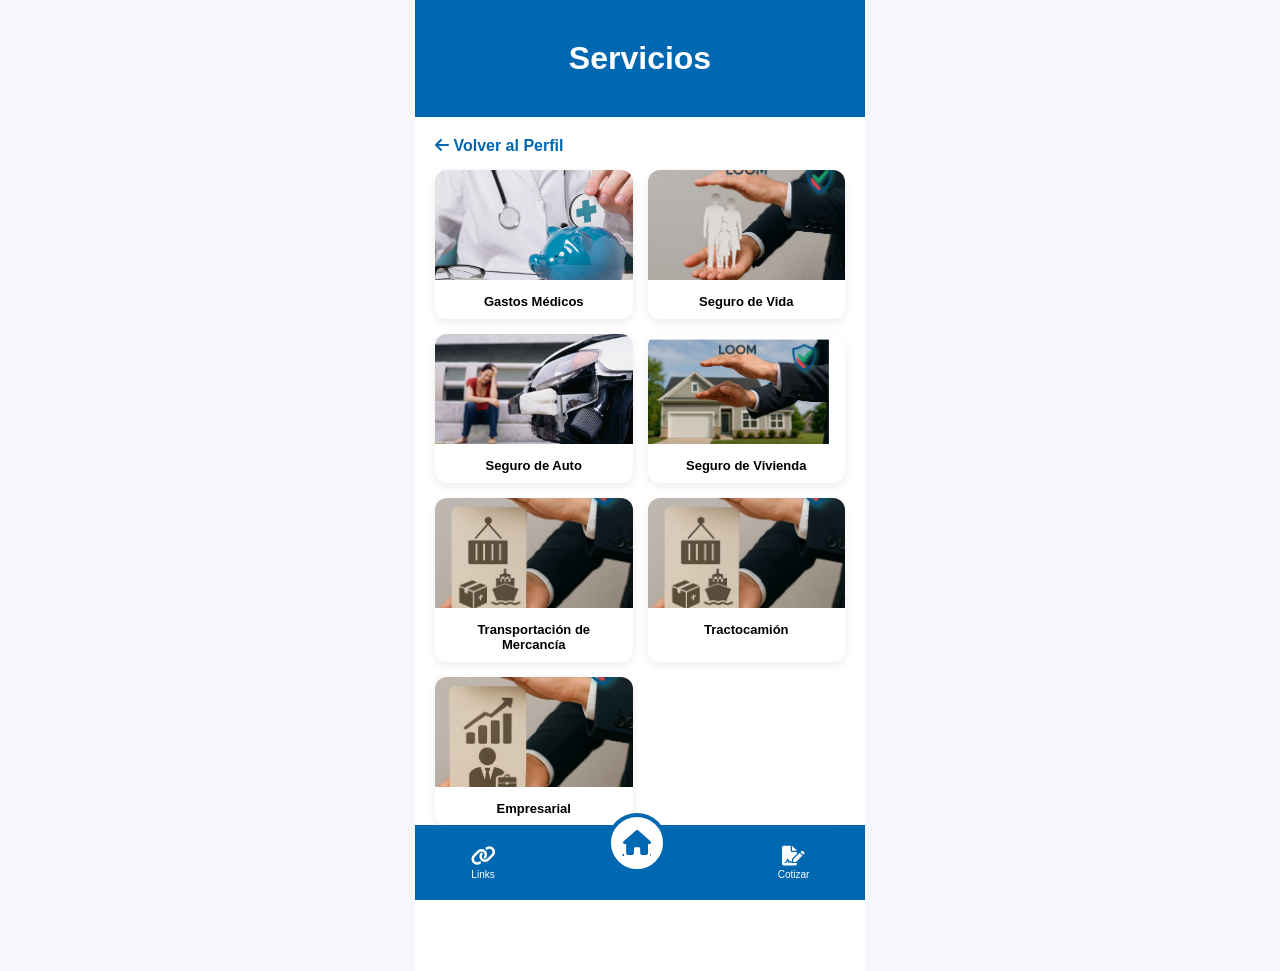
<file: productos.html>
<!DOCTYPE html>
<html lang="es">
<head>
    <meta charset="UTF-8">
    <meta name="viewport" content="width=device-width, initial-scale=1.0">
    <title>Productos</title>
    <link rel="stylesheet" href="https://cdnjs.cloudflare.com/ajax/libs/font-awesome/6.0.0/css/all.min.css">
    <style>
        * { margin: 0; padding: 0; box-sizing: border-box; font-family: 'Segoe UI', sans-serif; }
        body { background-color: #f5f7fa; display: flex; justify-content: center; }
        .container { width: 100%; max-width: 450px; background-color: white; min-height: 100vh; padding-bottom: 90px; }
        .header-title { background: #0067b1; color: white; padding: 40px 20px; text-align: center; }
        .section-content { padding: 20px; }
        .grid-container { display: grid; grid-template-columns: repeat(2, 1fr); gap: 15px; }
        .card { background: white; border-radius: 12px; overflow: hidden; box-shadow: 0 3px 10px rgba(0,0,0,0.08); text-align: center; }
        .card img { width: 100%; height: 110px; object-fit: cover; }
        .card p { padding: 10px; font-size: 13px; font-weight: 600; }
        .back-btn { display: inline-block; margin-bottom: 15px; color: #0067b1; text-decoration: none; font-weight: bold; }
        
        .bottom-nav { position: fixed; bottom: 0; width: 100%; max-width: 450px; height: 75px; background-color: #0067b1; display: flex; justify-content: space-around; align-items: center; color: white; }
        .nav-item { font-size: 10px; text-align: center; cursor: pointer; color: white; text-decoration: none; }
        .nav-item i { font-size: 20px; margin-bottom: 3px; }
        .center-circle { width: 60px; height: 60px; background: white; border: 4px solid #0067b1; border-radius: 50%; margin-top: -40px; display: flex; justify-content: center; align-items: center; color: #0067b1; font-size: 25px; }
    </style>
</head>
<body>
    <div class="container">
        <header class="header-title">
            <h1>Servicios</h1>
        </header>

        <main class="section-content">
            <a href="index.html" class="back-btn"><i class="fas fa-arrow-left"></i> Volver al Perfil</a>
            <div class="grid-container">
                <div class="card"><img src="gastos medicos.jpg"><p>Gastos Médicos</p></div>
                <div class="card"><img src="Seguro_de_Vida.png"><p>Seguro de Vida</p></div>
                <div class="card"><img src="seguro de auto.jpg"><p>Seguro de Auto</p></div>
                <div class="card"><img src="Seguro_de_Vivienda.png"><p>Seguro de Vivienda</p></div>
                <div class="card"><img src="Transportacion_de_mercancia.png"><p>Transportación de Mercancía</p></div>
                <div class="card"><img src="Transportacion_de_mercancia.png"><p>Tractocamión</p></div>
                <div class="card"><img src="Empresarial.png"><p>Empresarial</p></div>
            </div>
            <div class="card"><p>Contrata ya!!</p></div>
        </main>

        <nav class="bottom-nav">
            <a href="links.html" class="nav-item"><i class="fas fa-link"></i><br>Links</a>
            <a href="index.html" class="center-circle"><i class="fas fa-home"></i></a>
            <!-- Botón cambiado -->
            <a href="cotizar.html" class="nav-item"><i class="fas fa-file-signature"></i><br>Cotizar</a>
        </nav>
    </div>
</body>
</html>
</file>
